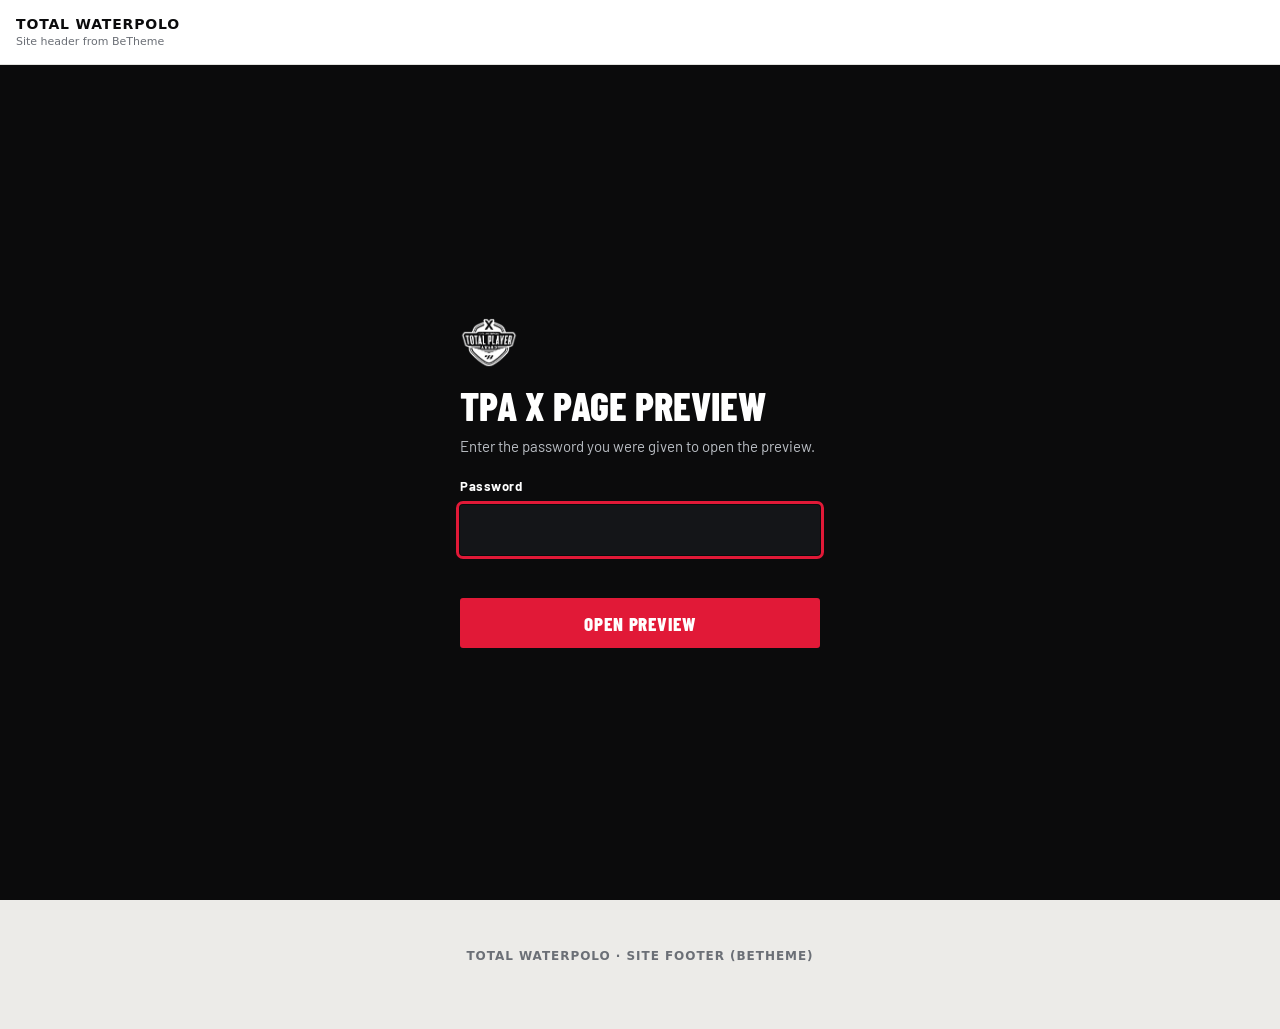
<file: preview/index.html>
<!doctype html>
<html lang="en">
<head>
<meta charset="utf-8">
<meta name="viewport" content="width=device-width, initial-scale=1">
<meta name="robots" content="noindex,nofollow">
<title>TPA X page preview</title>
<link rel="preconnect" href="https://fonts.googleapis.com">
<link rel="preconnect" href="https://fonts.gstatic.com" crossorigin>
<link rel="stylesheet" href="https://fonts.googleapis.com/css2?family=Barlow+Condensed:wght@800&family=Barlow:wght@400;600;700&display=swap">
<style>
/* Shared preview of the TPA X page. A stand-in for the BeTheme header and footer around the real embed, behind a password:
   the page data (the jurors' ballots) is stored encrypted and only decrypted in the browser with the right password. */
:root{--chrome:#ffffff;--chrome-fg:#3a3d42;--chrome-muted:#6b6f76;--chrome-line:#e2e2df;--ground:#ecebe8;--ink:#0B0B0C;--panel:#141518;--line:#3a3d42;--red:#E11937;--soft:#b9bdc3;color-scheme:light}
html,body{margin:0}
body{background:var(--ground);color:var(--chrome-fg);font:14px/1.4 system-ui,-apple-system,'Segoe UI',sans-serif}
.site-head{position:relative;z-index:30;height:64px;display:flex;align-items:center;gap:12px;background:var(--chrome);border-bottom:1px solid var(--chrome-line);padding:0 16px}
.site-head b{font-size:14px;letter-spacing:.06em;text-transform:uppercase;color:var(--ink)}
.site-head span{font-size:11px;color:var(--chrome-muted);white-space:nowrap;overflow:hidden;text-overflow:ellipsis}
.site-head .brand{display:flex;flex-direction:column;min-width:0}
.site-foot{padding:48px 16px 64px;text-align:center;color:var(--chrome-muted);font-size:12px;font-weight:700;letter-spacing:.08em;text-transform:uppercase}
[hidden]{display:none!important}

.gate{box-sizing:border-box;min-height:calc(100svh - 65px);display:flex;align-items:center;justify-content:center;padding:32px 16px;background:var(--ink);color:#fff}
.gate form{width:min(360px,100%);display:flex;flex-direction:column;gap:12px}
.gate img{width:58px;height:auto;margin-bottom:6px}
.gate h1{margin:0;font:800 40px/.95 'Barlow Condensed','Arial Narrow',sans-serif;text-transform:uppercase}
.gate p{margin:0 0 10px;font:400 15px/1.45 'Barlow',system-ui,sans-serif;color:var(--soft)}
.gate label{font:700 13px/1 'Barlow',system-ui,sans-serif;letter-spacing:.04em}
.gate input{box-sizing:border-box;width:100%;height:50px;padding:0 14px;border:1px solid var(--line);border-radius:3px;background:var(--panel);color:#fff;font:16px/1 system-ui,-apple-system,sans-serif}
.gate input:focus-visible{outline:3px solid var(--red);outline-offset:1px;border-color:transparent}
.gate button{height:50px;border:0;border-radius:3px;background:var(--red);color:#fff;font:800 19px/1 'Barlow Condensed','Arial Narrow',sans-serif;letter-spacing:.05em;text-transform:uppercase;cursor:pointer}
.gate button:focus-visible{outline:3px solid #fff;outline-offset:2px}
.gate button:disabled{opacity:.6;cursor:progress}
.gate .err{min-height:1.4em;margin:0;font:600 14px/1.4 'Barlow',system-ui,sans-serif;color:#ff8a9b}
</style>
</head>
<body>
<header class="site-head"><div class="brand"><b>Total Waterpolo</b><span>Site header from BeTheme</span></div></header>
<section class="gate" id="gate" hidden>
  <form id="gate-form" autocomplete="off">
    <img src="../site/img/badge.png" alt="TPA X" width="136" height="119">
    <h1>TPA X page preview</h1>
    <p>Enter the password you were given to open the preview.</p>
    <label for="pw">Password</label>
    <input id="pw" type="password" autocapitalize="off" autocorrect="off" spellcheck="false" required>
    <p class="err" id="err" role="alert"></p>
    <button type="submit" id="go">Open preview</button>
  </form>
</section>
<main id="page" hidden><div id="tpax-x" data-offset="0"></div></main>
<footer class="site-foot">Total Waterpolo · site footer (BeTheme)</footer>
<script>
(function () {
  var V = '103', KEY = 'tpax-preview-pw';
  var gate = document.getElementById('gate'), page = document.getElementById('page'), form = document.getElementById('gate-form');
  var input = document.getElementById('pw'), err = document.getElementById('err'), btn = document.getElementById('go');
  function bytes(b64) { var s = atob(b64), u = new Uint8Array(s.length); for (var i = 0; i < s.length; i++) u[i] = s.charCodeAt(i); return u; }
  // the data is AES-GCM encrypted with a key derived from the password (PBKDF2-SHA256); a wrong password fails the decryption
  function unlock(pw) {
    return fetch('data.enc.json?v=' + V, { cache: 'no-store' }).then(function (r) { if (!r.ok) throw new Error('fetch'); return r.json(); }).then(function (box) {
      return crypto.subtle.importKey('raw', new TextEncoder().encode(pw), 'PBKDF2', false, ['deriveKey']).then(function (km) {
        return crypto.subtle.deriveKey({ name: 'PBKDF2', salt: bytes(box.salt), iterations: box.it, hash: 'SHA-256' }, km, { name: 'AES-GCM', length: 256 }, false, ['decrypt']);
      }).then(function (key) {
        return crypto.subtle.decrypt({ name: 'AES-GCM', iv: bytes(box.iv) }, key, bytes(box.ct));
      });
    }).then(function (plain) { return URL.createObjectURL(new Blob([plain], { type: 'application/json' })); });
  }
  var dataUrl = null;
  function phase() { return location.hash === '#results' ? 'results' : 'vote'; }
  function mount(first) {
    var old = document.getElementById('tpax-x'), host = document.createElement('div');
    host.id = 'tpax-x'; host.setAttribute('data-offset', '0'); host.setAttribute('data-phase', phase()); host.setAttribute('data-src', dataUrl);
    old.parentNode.replaceChild(host, old);
    var s = document.createElement('script'); s.src = '../site/tpax.js?v=' + V + (first ? '' : '&m=' + Date.now()); document.body.appendChild(s);
    if (!first) window.scrollTo(0, 0);
  }
  function open(url) {
    dataUrl = url; gate.hidden = true; page.hidden = false; mount(true);
    window.addEventListener('hashchange', function () { mount(false); });
  }
  function ask() { gate.hidden = false; input.focus(); }
  form.addEventListener('submit', function (ev) {
    ev.preventDefault(); var pw = input.value.trim(); if (!pw) return;
    btn.disabled = true; err.textContent = '';
    unlock(pw).then(function (url) { try { sessionStorage.setItem(KEY, pw); } catch (e) {} open(url); }, function (e) {
      btn.disabled = false;
      err.textContent = e && e.message === 'fetch' ? 'The preview could not load. Check your connection and try again.' : 'That password doesn’t match. Check it and try again.';
      input.select();
    });
  });
  if (!window.crypto || !crypto.subtle) { ask(); err.textContent = 'This browser can’t open the preview. Try a current Chrome, Safari or Firefox.'; btn.disabled = true; return; }
  var saved = null; try { saved = sessionStorage.getItem(KEY); } catch (e) {}
  if (saved) unlock(saved).then(open, ask); else ask();   // the same tab doesn't ask twice
})();
</script>
</body>
</html>
</file>
